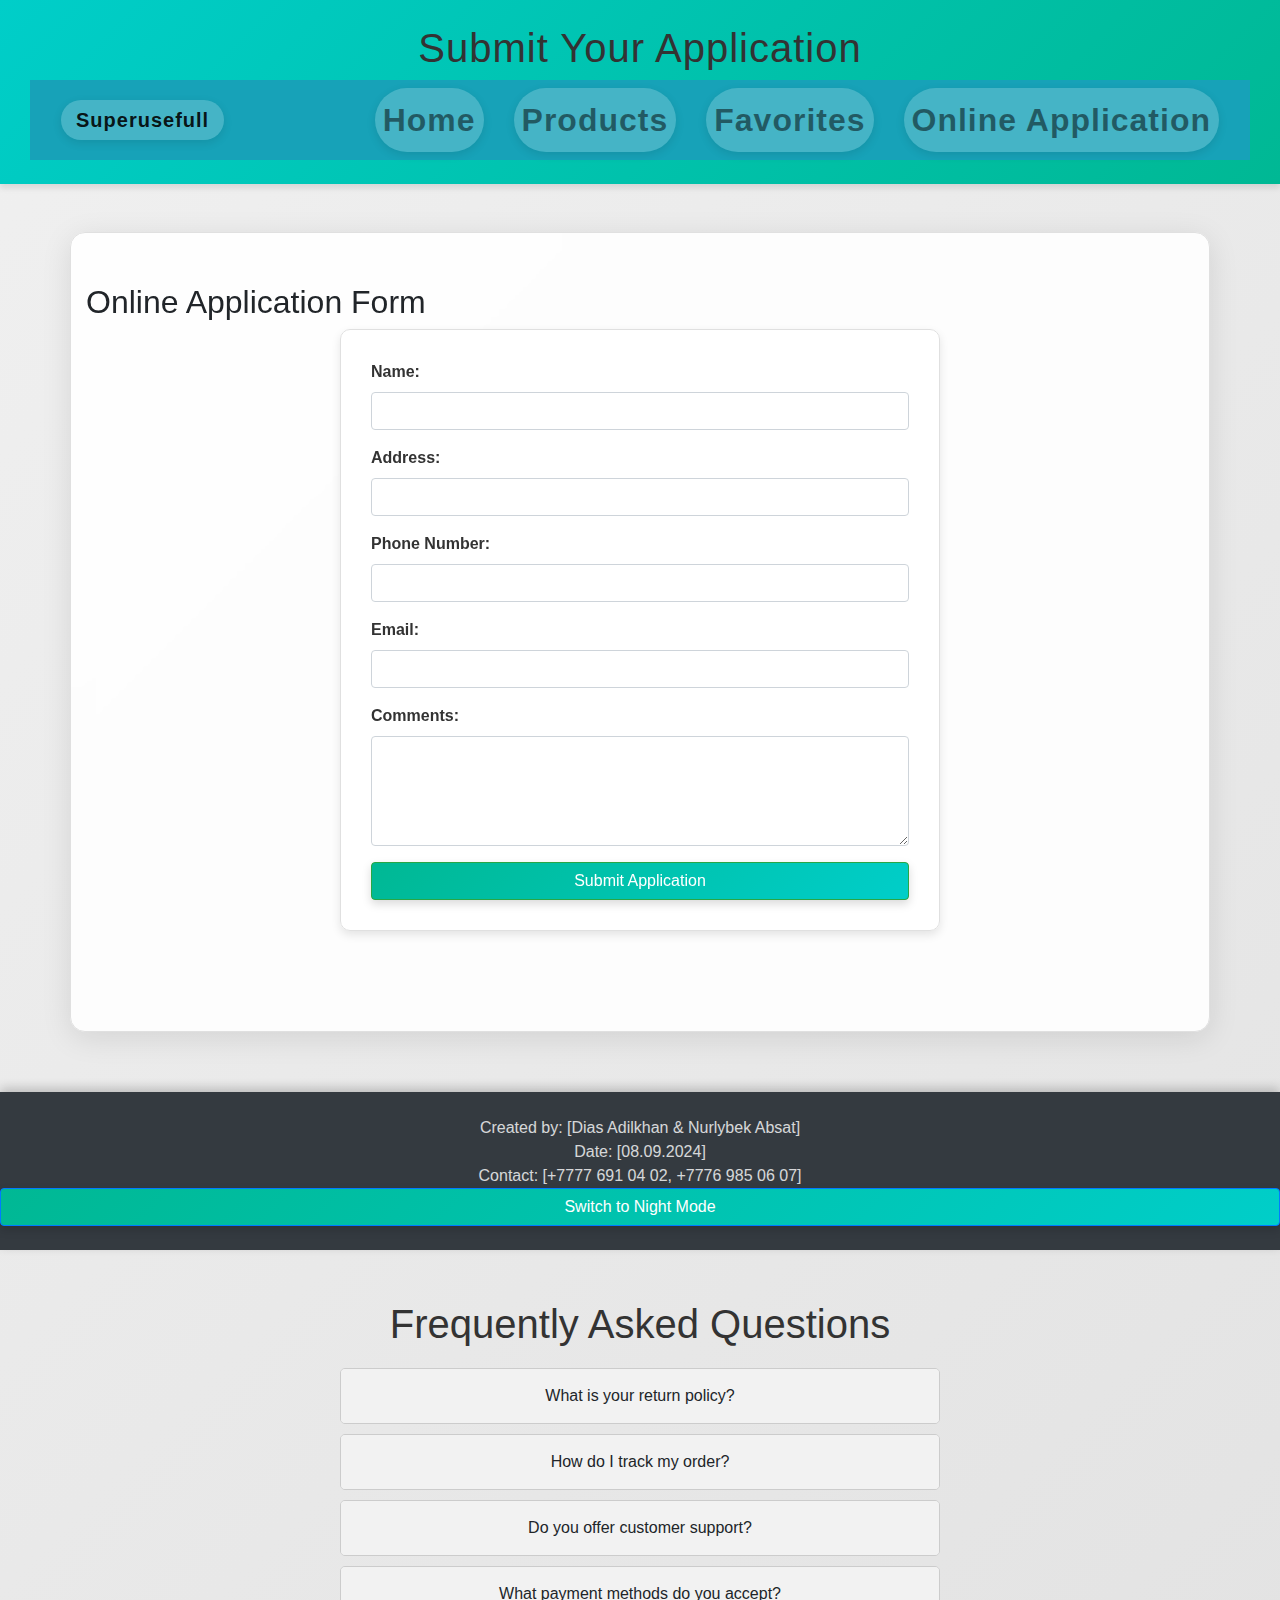
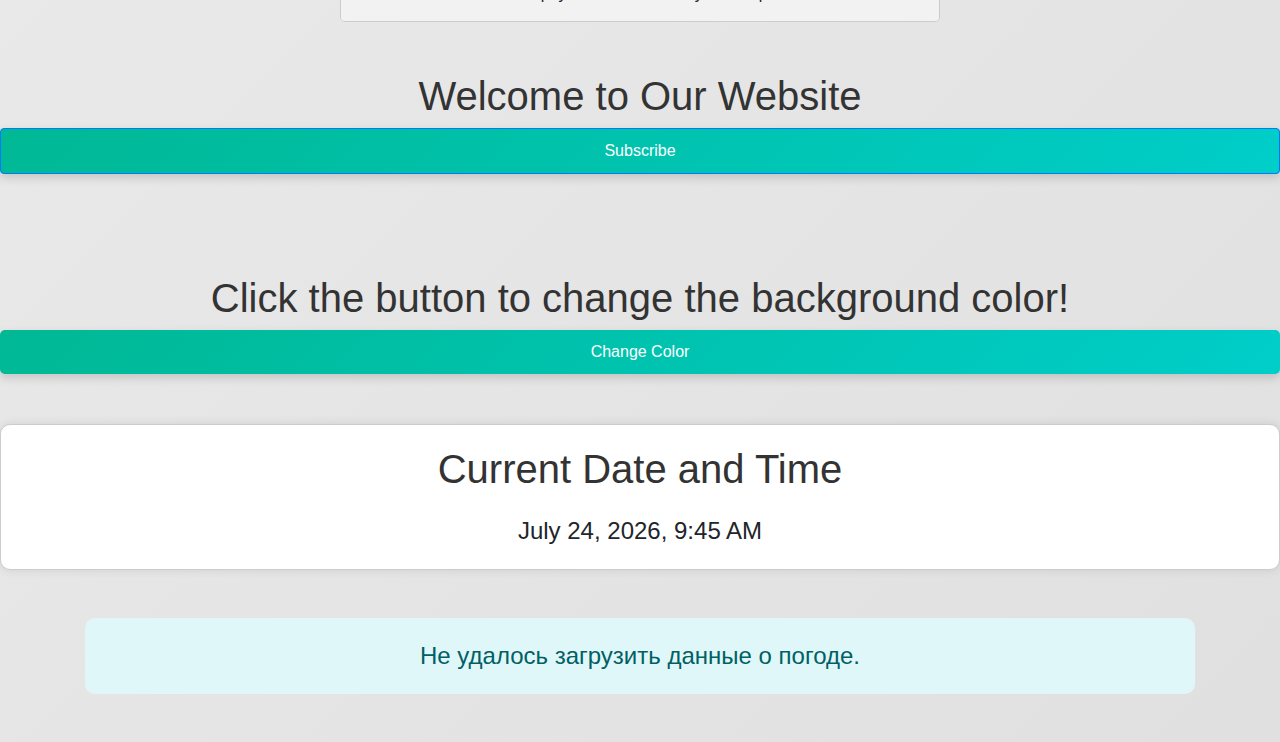
<file: application.html>
<!DOCTYPE html>
<html lang="en">
<head>
    <link rel="stylesheet" href="application.css">
    <link href="https://maxcdn.bootstrapcdn.com/bootstrap/4.5.2/css/bootstrap.min.css" rel="stylesheet">
    <meta charset="UTF-8">
    <meta name="viewport" content="width=device-width, initial-scale=1.0">
    <title>Online Application Form</title>
</head>
<body>
    
   <header class="bg-info text-white text-center py-4">
        <h1>Submit Your Application</h1>
        <nav class="navbar navbar-expand-lg navbar-light bg-info">
            <a class="navbar-brand" href="index.html">Superusefull</a>
            <button class="navbar-toggler" type="button" data-toggle="collapse" data-target="#navbarNav" aria-controls="navbarNav" aria-expanded="false" aria-label="Toggle navigation">
                <span class="navbar-toggler-icon"></span>
            </button>
            <div class="collapse navbar-collapse" id="navbarNav">
                <ul class="navbar-nav ml-auto">
                    <li class="nav-item">
                        <a class="nav-link" href="index.html">Home</a>
                    </li>
                    <li class="nav-item">
                        <a class="nav-link" href="products.html">Products</a>
                    </li>
                    <li class="nav-item">
                        <a class="nav-link" href="favorites.html">Favorites</a>
                    </li>
                    <li class="nav-item">
                        <a class="nav-link" href="application.html">Online Application</a>
                    </li>
                </ul>
            </div>
        </nav>
    </header>

    <main class="container my-5">
        <h2>Online Application Form</h2>
        <form id="contactForm">
            <div class="form-group">
                <label for="name">Name:</label>
                <input type="text" class="form-control" id="name" name="name" required>
            </div>

            <div class="form-group">
                <label for="address">Address:</label>
                <input type="text" class="form-control" id="address" name="address" required>
            </div>

            <div class="form-group">
                <label for="phone">Phone Number:</label>
                <input type="tel" class="form-control" id="phone" name="phone" required>
            </div>

            <div class="form-group">
                <label for="email">Email:</label>
                <input type="email" class="form-control" id="email" name="email" required>
            </div>

            <div class="form-group">
                <label for="comments">Comments:</label>
                <textarea class="form-control" id="comments" name="comments" rows="4"></textarea>
            </div>

            <button type="submit" class="btn btn-success btn-block">Submit Application</button>
        </form>

       
        <div id="formMessage" class="mt-4"></div>
    </main>

    <footer class="bg-dark text-white text-center py-4">
        <p>Created by: [Dias Adilkhan & Nurlybek Absat]</p>
        <p>Date: [08.09.2024]</p>
        <p>Contact: [+7777 691 04 02, +7776 985 06 07]</p>
        <button id="themeToggleButton" class="btn btn-primary">Switch to Night Mode</button>

    </footer>

    <div class="secondCriteria">
        <h1>Frequently Asked Questions</h1>
        <div class="faq">
            <div class="faq-item">
                <div class="faq-question">What is your return policy?</div>
                <div class="faq-answer">Our return policy lasts 30 days...</div>
            </div>
            <div class="faq-item">
                <div class="faq-question">How do I track my order?</div>
                <div class="faq-answer">You can track your order through...</div>
            </div>
            <div class="faq-item">
                <div class="faq-question">Do you offer customer support?</div>
                <div class="faq-answer">Yes, we provide customer support via...</div>
            </div>
            <div class="faq-item">
                <div class="faq-question">What payment methods do you accept?</div>
                <div class="faq-answer">We accept Visa, MasterCard, and PayPal...</div>
            </div>
        </div>
    </div>

    <div class="headThirdCriteria">
        <h1>Welcome to Our Website</h1>
        <div class="text-center">
            <button id="openFormBtn" class="btn btn-primary">Subscribe</button>
        </div>
    </div>

  
    <div id="popupForm" class="popup">
        <div class="popup-content">
            <span class="close-btn">&times;</span>
            <h2>Subscribe to Our Newsletter</h2>
            <form id="subscriptionForm">
                <label for="name">Name:</label>
                <input type="text" id="name" name="name" required>
                
                <label for="email">Email:</label>
                <input type="email" id="email" name="email" required>
                
                <button type="submit">Subscribe</button>
            </form>
        </div>
    </div>

    <div class="fourthCriteria text-center" id="colorContainer">
        <h1>Click the button to change the background color!</h1>
        <button id="colorButton">Change Color</button>
    </div>

    <div class="fifthCriteria">
        <h1>Current Date and Time</h1>
        <div id="dateTime"></div>
    </div>

    <div class="container my-5">
        <div id="weather"></div>
    </div>
    
    
    <script src="script.js"></script>
    <script src="https://code.jquery.com/jquery-3.5.1.slim.min.js"></script>
    <script src="https://cdn.jsdelivr.net/npm/@popperjs/core@2.9.2/dist/umd/popper.min.js"></script>
    <script src="https://stackpath.bootstrapcdn.com/bootstrap/4.5.2/js/bootstrap.min.js"></script>
    <script src="theme.js"></script>
</body>
</html>
</file>
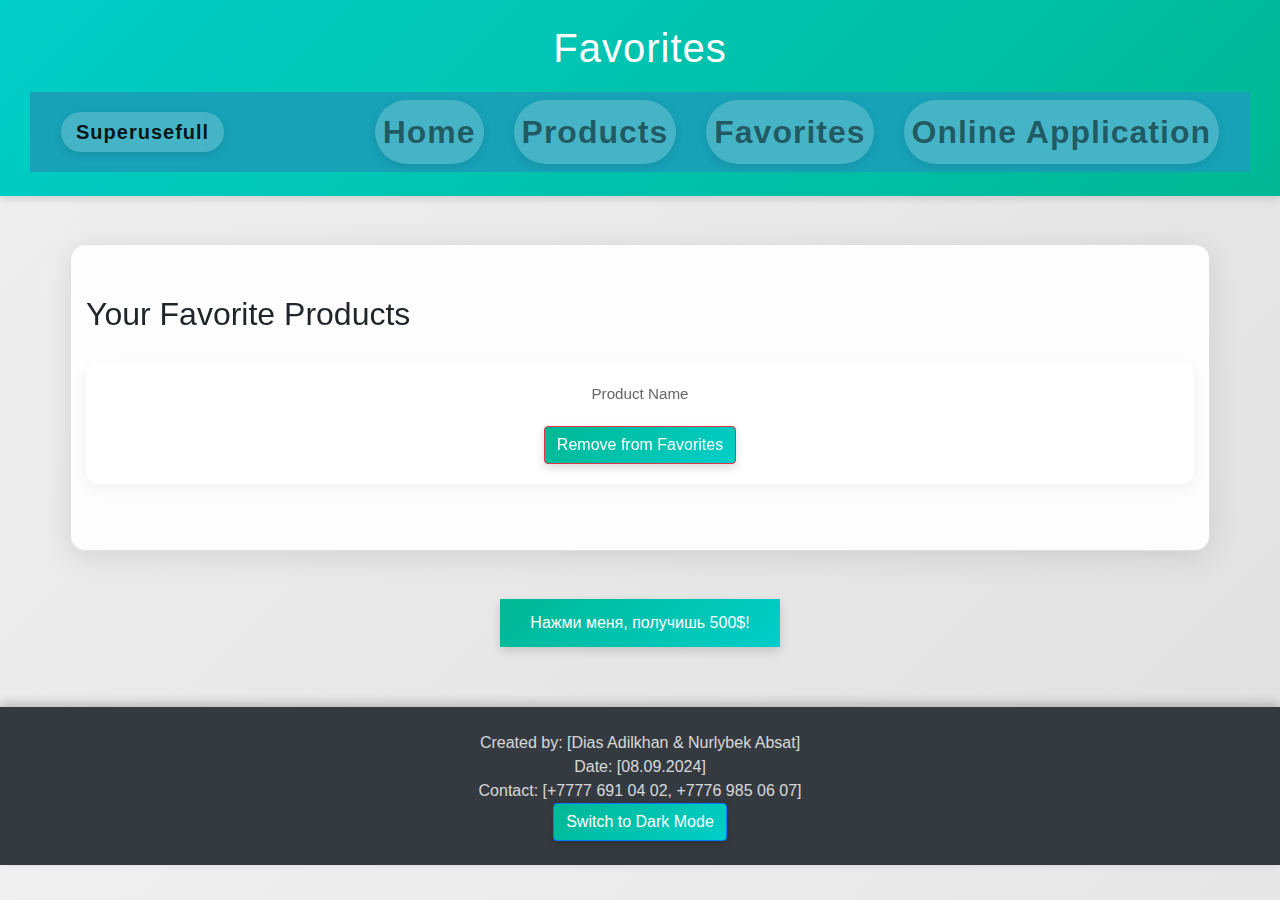
<file: favorites.html>
<!DOCTYPE html>
<html lang="en">
<head>
    <link rel="stylesheet" href="favorites.css">
    <link href="https://maxcdn.bootstrapcdn.com/bootstrap/4.5.2/css/bootstrap.min.css" rel="stylesheet">
    <meta charset="UTF-8">
    <meta name="viewport" content="width=device-width, initial-scale=1.0">
    <title>Favorites</title>
</head>
<body>
    
    <header class="bg-info text-white text-center py-4">
        <h1>Favorites</h1>
        <nav class="navbar navbar-expand-lg navbar-light bg-info">
            <a class="navbar-brand" href="index.html">Superusefull</a>
            <button class="navbar-toggler" type="button" data-toggle="collapse" data-target="#navbarNav" aria-controls="navbarNav" aria-expanded="false" aria-label="Toggle navigation">
                <span class="navbar-toggler-icon"></span>
            </button>
            <div class="collapse navbar-collapse" id="navbarNav">
                <ul class="navbar-nav ml-auto">
                    <li class="nav-item">
                        <a class="nav-link" href="index.html">Home</a>
                    </li>
                    <li class="nav-item">
                        <a class="nav-link" href="products.html">Products</a>
                    </li>
                    <li class="nav-item">
                        <a class="nav-link" href="favorites.html">Favorites</a>
                    </li>
                    <li class="nav-item">
                        <a class="nav-link" href="application.html">Online Application</a>
                    </li>
                </ul>
            </div>
        </nav>
    </header>

    <main class="container my-5">
        <h2>Your Favorite Products</h2>
        <div class="product-list">
            <div class="product-item d-flex justify-content-between align-items-center mb-3">
                <p>Product Name</p>
                <button class="btn btn-danger">Remove from Favorites</button>
            </div>
            <!-- Add more product items as needed -->
        </div>
    </main>
    <div class="text-center">
        <button id="clickButton">Нажми меня, получишь 500$!</button>
        <audio id="soundEffect" src="adjara-gudju.mp3"></audio> <!-- Add the audio element here -->
    </div>
    <footer class="bg-dark text-white text-center py-4">
        <p>Created by: [Dias Adilkhan & Nurlybek Absat]</p>
        <p>Date: [08.09.2024]</p>
        <p>Contact: [+7777 691 04 02, +7776 985 06 07]</p>
        <button id="themeToggleButton" class="btn btn-primary">Switch to Dark Mode</button>

    </footer>
    
    <script>
        document.getElementById('clickButton').addEventListener('click', function() {
            var sound = document.getElementById('soundEffect');
            sound.play();
        });
    </script>

    <script src="https://code.jquery.com/jquery-3.5.1.slim.min.js"></script>
    <script src="https://cdn.jsdelivr.net/npm/@popperjs/core@2.9.2/dist/umd/popper.min.js"></script>
    <script src="https://stackpath.bootstrapcdn.com/bootstrap/4.5.2/js/bootstrap.min.js"></script>
    <script src="theme.js"></script>
</body>
</html>
</file>
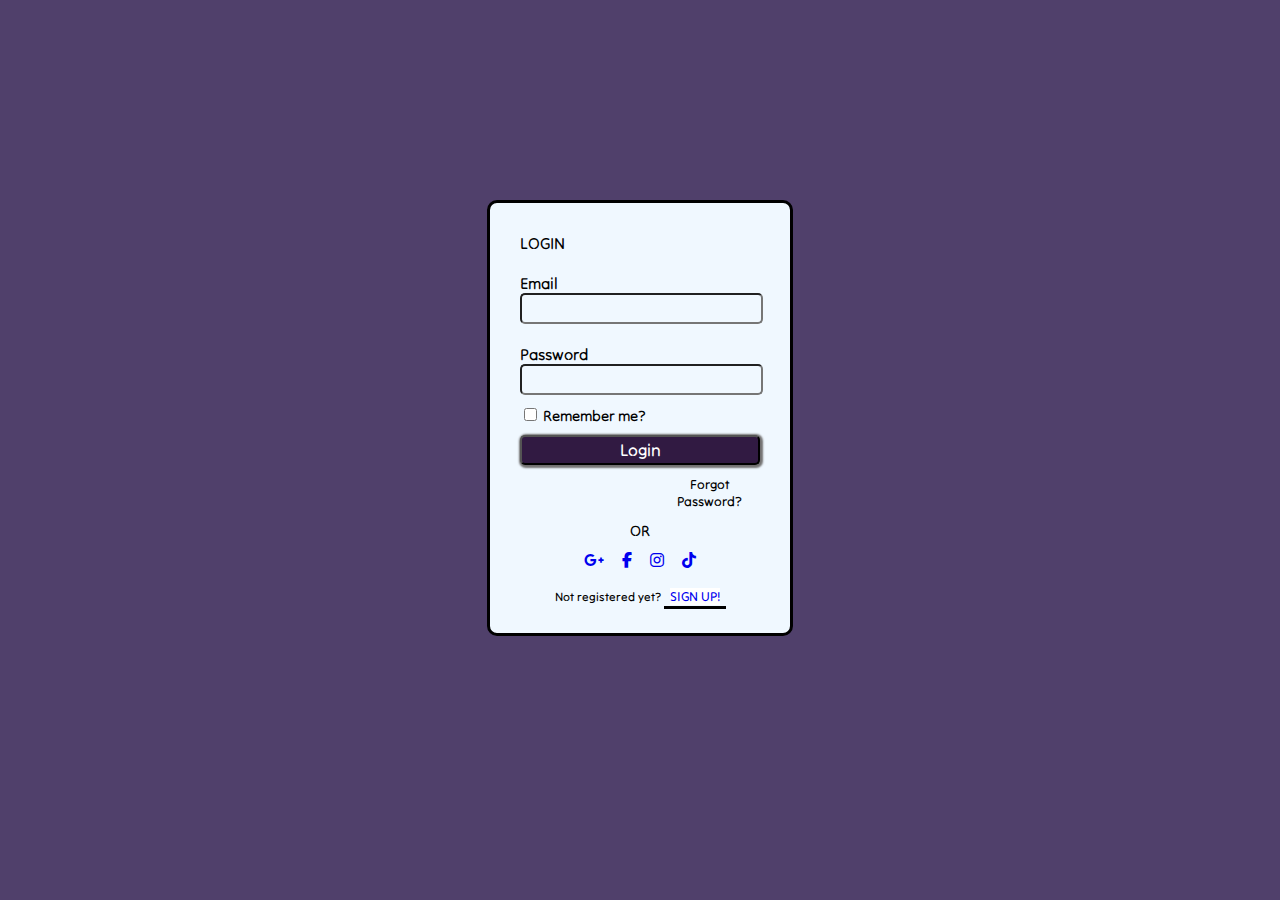
<file: logpage.html>
<!DOCTYPE html>
<html lang="en">
<head>
    <meta charset="UTF-8">
    <meta name="viewport" content="width=device-width, initial-scale=1.0">
    <link rel="stylesheet" href="https://cdnjs.cloudflare.com/ajax/libs/font-awesome/6.4.2/css/all.min.css">
    <link rel="stylesheet" href="logpage.css">
    <title>Login Page</title>
</head>
<body>
    <div class="container">
        <div class="login">LOGIN</div>
        <form id="loginForm" class="dataToLogIn" onsubmit="loginCheck(event);">
            <div class="email">
                <label class="emailText" for="email">Email</label>
                <input type="email" class="emailInput" id="email" name="email" required>
            </div>
            <div class="password">
                <label for="password" class="passwordText">Password</label>
                <input name="password" type="password" id="password" class="passwordInput" required>
            </div>
            <div class="rememberMe">
                <input type="checkbox" id="rememberMe" class="checkboxInput">
                <label for="rememberMe" class="rememberMeText">Remember me?</label>
            </div>
            <button type="submit" class="loginButton" id="logBtn">Login</button>
        </form>
        <button class="forgotPasswordButton">Forgot Password?</button> 
        <span class="orText">OR</span>
        <div class="socialMediaIcons">
            <a href="#" class="icon">
                <i class="fa-brands fa-google-plus-g"></i>
            </a>
            <a href="#" class="icon">
                <i class="fa-brands fa-facebook-f"></i>
            </a>
            <a href="#" class="icon">
                <i class="fa-brands fa-instagram"></i>
            </a>
            <a href="#" class="icon">
                <i class="fa-brands fa-tiktok"></i>
            </a>
        </div>
        <div class="signUp">
            <span class="text">Not registered yet?</span>
            <button class="signUpButton"><a href="../register/registerPage.html" class="signupLink">Sign Up!</a></button>
        </div>
    </div>
    <script src="logpage.js"></script>
    <script src="theme.js"></script>
</body>
</html>
</file>
<file: application.css>
/* Основные стили для сайта */
body {
    font-family: 'Roboto', sans-serif;
    margin: 0;
    padding: 0;
    background: linear-gradient(135deg, #f0f0f0, #e0e0e0);
    color: #333;
    line-height: 1.6;
    animation: fadeIn 1s ease-in;
}

@keyframes fadeIn {
    0% { opacity: 0; }
    100% { opacity: 1; }
}

header {
    background: linear-gradient(135deg, #00b894, #00cec9);
    color: white;
    padding: 30px;
    text-align: center;
    box-shadow: 0 4px 6px rgba(0, 0, 0, 0.1);
    font-size: 2rem;
    letter-spacing: 1px;
    transition: background 0.3s ease;
}

header:hover {
    background: linear-gradient(135deg, #00cec9, #00b894);
}

nav a {
    margin: 0 15px;
    color: white;
    text-decoration: none;
    font-weight: bold;
    padding: 10px 15px;
    border-radius: 50px;
    background-color: rgba(255, 255, 255, 0.2);
    transition: background-color 0.4s ease, color 0.3s ease;
    box-shadow: 0 3px 10px rgba(0, 0, 0, 0.1);
}

nav a:hover {
    background-color: #00cec9;
    color: white;
    transform: scale(1.05);
}

main {
    padding: 50px 20px;
    max-width: 1000px;
    margin: 30px auto;
    background: rgba(255, 255, 255, 0.9);
    box-shadow: 0 6px 30px rgba(0, 0, 0, 0.1);
    border-radius: 15px;
    backdrop-filter: blur(10px);
    border: 1px solid #e0e0e0;
    animation: fadeInUp 1s ease-in-out;
}

@keyframes fadeInUp {
    0% { opacity: 0; transform: translateY(20px); }
    100% { opacity: 1; transform: translateY(0); }
}

form {
    background-color: rgba(255, 255, 255, 0.9);
    padding: 30px;
    border-radius: 10px;
    box-shadow: 0 4px 10px rgba(0, 0, 0, 0.1);
    max-width: 600px;
    margin: 0 auto 50px;
    backdrop-filter: blur(10px);
    border: 1px solid #e0e0e0;
}

label {
    font-weight: bold;
    margin-bottom: 8px;
    display: block;
    color: #333;
}

input, textarea {
    width: 100%;
    padding: 12px;
    margin-bottom: 20px;
    border: 1px solid #ddd;
    border-radius: 5px;
    font-size: 1rem;
}

button {
    background: linear-gradient(135deg, #00b894, #00cec9);
    color: white;
    padding: 12px 30px;
    border: none;
    border-radius: 50px;
    cursor: pointer;
    font-size: 1rem;
    transition: background-color 0.3s ease, box-shadow 0.3s ease;
    box-shadow: 0 4px 10px rgba(0, 0, 0, 0.15);
    width: 100%;
}

button:hover {
    background-color: #009a74;
    box-shadow: 0 8px 20px rgba(0, 0, 0, 0.15);
}

footer {
    background-color: #333;
    color: white;
    text-align: center;
    padding: 40px 0;
    font-size: 1rem;
    margin-top: 60px;
    box-shadow: 0 -4px 10px rgba(0, 0, 0, 0.2);
}

footer p {
    margin: 0;
    opacity: 0.8;
    transition: opacity 0.3s ease;
}

footer p:hover {
    opacity: 1;
}

.secondCriteria {
    max-width: 600px;
    margin: 0 auto;
}

h1 {
    text-align: center;
    color: #333;
}

.faq {
    margin-top: 20px;
}

.faq-item {
    border: 1px solid #ccc;
    border-radius: 5px;
    margin-bottom: 10px;
    overflow: hidden;
}

.faq-question {
    background-color: #f2f2f2;
    padding: 15px;
    cursor: pointer;
    transition: background-color 0.3s ease;
}

.faq-question:hover {
    background-color: #e0e0e0;
}

.faq-answer {
    padding: 0 15px;
    height: 0;
    overflow: hidden;
    transition: height 0.3s ease;
    background-color: #fff;
}

.secondCriteria {
    margin-top: 50px;
    text-align: center;
    margin-bottom: 50px;
}

.headThirdContainer {
    text-align: center;
    margin-bottom: 50px;
}

.popup-content button, #openFormBtn {
    padding: 10px 20px;
    font-size: 16px;
    margin: auto;
    cursor: pointer;
}

.popup {
    display: none;
    position: fixed;
    z-index: 1000;
    left: 0;
    top: 0;
    width: 100%;
    height: 100%;
    background-color: rgba(0, 0, 0, 0.5);
}

.popup-content {
    background-color: white;
    margin: 15% auto;
    padding: 20px;
    border: 1px solid #ccc;
    width: 300px;
    border-radius: 5px;
    position: relative;
}

.close-btn {
    position: absolute;
    top: 10px;
    right: 15px;
    font-size: 20px;
    cursor: pointer;
}

.fourthCriteria {
    margin-top: 100px;
}

.fourthCriteria button {
    padding: 10px 20px;
    font-size: 16px;
    background-color: #4CAF50;
    color: white;
    border: none;
    cursor: pointer;
    border-radius: 5px;
    transition: background-color 0.3s ease;
}

.fourthCriteria button:hover {
    background-color: #45a049;
}

.fifthCriteria {
    margin-top: 50px;
    text-align: center;
    padding: 20px;
    background-color: #fff;
    border: 1px solid #ccc;
    border-radius: 10px;
    box-shadow: 0 0 10px rgba(0, 0, 0, 0.1);
}

#dateTime {
    font-size: 24px;
    margin-top: 20px;
}

/* Темная тема */
body.dark-mode {
    background: linear-gradient(135deg, #2c2c2c, #1a1a1a);
    color: #ddd;
}

nav.dark-mode a {
    color: #ddd;
    background-color: rgba(255, 255, 255, 0.1);
}

nav.dark-mode a:hover {
    background-color: #444444;
    color: #ffffff;
}

main.dark-mode {
    background: rgba(50, 50, 50, 0.9);
    box-shadow: 0 6px 30px rgba(0, 0, 0, 0.5);
    border: 1px solid #555;
}

form.dark-mode {
    background-color: #333;
    color: #ddd;
    box-shadow: 0 4px 10px rgba(0, 0, 0, 0.3);
}

label.dark-mode {
    font-weight: bold;
    margin-bottom: 8px;
    display: block;
    color: #ffffff;
}

input.dark-mode, select.dark-mode, textarea.dark-mode {
    background-color: #444;
    border: 1px solid #666;
    color: #ddd;
}

button.dark-mode {
    background: linear-gradient(135deg, #444444, #555555);
}

button.dark-mode:hover {
    background-color: #333333;
}

footer.dark-mode {
    background-color: #1a1a1a;
}

footer.dark-mode p {
    color: #bbb;
}

h1.dark-mode {
    color: #ffffff;
}

p.dark-mode {
        color: #ffffff;
}

.faq-question.dark-mode {
    background-color: #333;
}

.faq-answer.dark-mode {
    background-color: #333;
}

.fifthCriteria.dark-mode {
    background-color: #333;
}

#weather {
    background-color: #e0f7fa;
    color: #006064;
    padding: 20px;
    text-align: center;
    font-size: 24px;
    border-radius: 10px;
    margin-top: 20px;
    transition: opacity 1s ease-in-out;
    opacity: 0;
}

#weather.loaded {
    opacity: 1;
}

#weather img {
    width: 100px;
    vertical-align: middle;
}

/* Медиазапросы для мобильных устройств */
@media (max-width: 768px) {
    #weather {
        font-size: 18px;
        padding: 15px;
    }

    #weather img {
        width: 80px;
    }
}
</file>
<file: favorites.css>
body {
    font-family: 'Roboto', sans-serif;
    margin: 0;
    padding: 0;
    background: linear-gradient(135deg, #f0f0f0, #e0e0e0);
    color: #333;
    line-height: 1.6;
    animation: fadeIn 1s ease-in;
}

@keyframes fadeIn {
    0% { opacity: 0; }
    100% { opacity: 1; }
}

header {
    background: linear-gradient(135deg, #00b894, #00cec9); /* Updated gradient */
    color: white;
    padding: 30px;
    text-align: center;
    box-shadow: 0 4px 6px rgba(0, 0, 0, 0.1);
    font-size: 2rem;
    letter-spacing: 1px;
    transition: background 0.3s ease;
}

header:hover {
    background: linear-gradient(135deg, #00cec9, #00b894); /* Hover effect consistent with style 1 */
}

nav {
    text-align: center;
    margin-top: 20px;
}

nav a {
    margin: 0 15px;
    color: white; /* Adjusted to match style 1 */
    text-decoration: none;
    font-weight: bold;
    padding: 10px 15px;
    border-radius: 50px;
    background-color: rgba(255, 255, 255, 0.2);
    transition: background-color 0.4s ease, color 0.3s ease;
    box-shadow: 0 3px 10px rgba(0, 0, 0, 0.1);
}

nav a:hover {
    background-color: #00cec9;
    color: #ffffff;
    transform: scale(1.05);
}

main {
    padding: 50px 20px;
    max-width: 1000px;
    margin: 30px auto;
    background: rgba(255, 255, 255, 0.9);
    box-shadow: 0 6px 30px rgba(0, 0, 0, 0.1);
    border-radius: 15px;
    backdrop-filter: blur(10px);
    border: 1px solid #e0e0e0;
    animation: fadeInUp 1s ease-in-out;
}

@keyframes fadeInUp {
    0% { opacity: 0; transform: translateY(20px); }
    100% { opacity: 1; transform: translateY(0); }
}

.product-list {
    display: grid;
    grid-template-columns: repeat(auto-fit, minmax(260px, 1fr));
    gap: 30px;
    margin-top: 30px;
}

.product-item {
    background-color: #ffffff;
    padding: 20px;
    border-radius: 12px;
    box-shadow: 0 4px 15px rgba(0, 0, 0, 0.05);
    transition: transform 0.3s ease, box-shadow 0.3s ease;
    display: flex;
    flex-direction: column;
    align-items: center;
    text-align: center;
    position: relative;
}

.product-item::before {
    content: '';
    position: absolute;
    top: 0;
    left: 0;
    right: 0;
    bottom: 0;
    border-radius: 12px;
    background: linear-gradient(135deg, rgba(0, 206, 201, 0.1), rgba(45, 52, 54, 0.1));
    opacity: 0;
    transition: opacity 0.4s ease;
}

.product-item:hover::before {
    opacity: 1;
}

.product-item:hover {
    transform: translateY(-10px);
    box-shadow: 0 10px 25px rgba(0, 0, 0, 0.1);
}

.product-item h3 {
    margin-bottom: 15px;
    font-size: 1.4rem;
    transition: color 0.3s ease;
}

.product-item h3:hover {
    color: #00cec9;
}

.product-item p {
    font-size: 0.95rem;
    color: #666;
    margin-bottom: 20px;
}

button {
    background: linear-gradient(135deg, #00b894, #00cec9);
    color: #ffffff;
    padding: 12px 30px;
    border: none;
    border-radius: 50px;
    font-size: 1rem;
    cursor: pointer;
    transition: background-color 0.3s ease, box-shadow 0.3s ease;
    box-shadow: 0 4px 10px rgba(0, 0, 0, 0.15);
}

button:hover {
    background-color: #009688;
    box-shadow: 0 8px 20px rgba(0, 0, 0, 0.15);
}

footer {
    background-color: #333;
    color: white;
    text-align: center;
    padding: 40px 0;
    font-size: 1rem;
    margin-top: 60px;
    box-shadow: 0 -4px 10px rgba(0, 0, 0, 0.2);
}

footer p {
    margin: 0;
    opacity: 0.8;
    transition: opacity 0.3s ease;
}

footer p:hover {
    opacity: 1;
}

/* Темная тема */
body.dark-mode {
    background: linear-gradient(135deg, #2c2c2c, #1a1a1a);
    color: #ddd;
}

nav.dark-mode a {
    color: #ddd;
    background-color: rgba(255, 255, 255, 0.1);
}

nav.dark-mode a:hover {
    background-color: #444444;
    color: #ffffff;
}

main.dark-mode {
    background: rgba(50, 50, 50, 0.9);
    box-shadow: 0 6px 30px rgba(0, 0, 0, 0.5);
    border: 1px solid #555;
}

form.dark-mode {
    background-color: #333;
    color: #ddd;
    box-shadow: 0 4px 10px rgba(0, 0, 0, 0.3);
}

label.dark-mode {
    font-weight: bold;
    margin-bottom: 8px;
    display: block;
    color: #ffffff;
}

input.dark-mode, select.dark-mode, textarea.dark-mode {
    background-color: #444;
    border: 1px solid #666;
    color: #ddd;
}

button.dark-mode {
    background: linear-gradient(135deg, #444444, #555555);
}

button.dark-mode:hover {
    background-color: #333333;
}

footer.dark-mode {
    background-color: #1a1a1a;
}

footer.dark-mode p {
    color: #bbb;
}

h1, h2.dark-mode {
    color: #ffffff;
}

p.dark-mode {
        color: #ffffff;
}

.product-item .dark-mode{
    background-color: #333;
}
</file>
<file: logpage.css>
@import url('https://fonts.googleapis.com/css2?family=Tilt+Neon&display=swap');

* {
    font-family: 'Tilt Neon', sans-serif;
    background-color: #50406b;
}


.container {
    margin: 200px auto;
    border: solid;
    display: flex;
    flex-direction: column;
    height: 430px;
    width: 300px;
    border-radius: 10px;
}

.signUpButton, .signUp, .text, .icon, .socialMediaIcons, .orText, .container, .login, .email, .password, .rememberMe, .loginButton, .forgotPasswordButton, .dataToLogIn, .emailInput, .passwordInput, .rememberMeText, .emailText, .passwordText {
    background-color: aliceblue;
}

.email {
    display: flex;
    flex-direction: column;
}

.emailText {
    margin-left: 30px;
    margin-top: 20px;
}

.password {
    display: flex;
    flex-direction: column;
}

.passwordText {
    margin-left: 30px;
    margin-top: 20px;
}

.passwordInput {
    border-radius: 5px;
    width: 235px;
    height: 25px;
    margin-left: 30px;
}

.emailInput {
    border-radius: 5px;
    width: 235px;
    margin-left: 30px;
    height: 25px;
}

.rememberMe {
    margin-left: 30px;
    margin-top: 10px;
}

.rememberMeText {
    font-size: 15px;
    font-weight: 5px;
}

.loginButton {
    border-radius: 5px;
    width: 240px;
    justify-content: center;
    margin-top: 10px;
    cursor: pointer;
    margin-left: 30px;
    height: 30px;
    font-size: 17px;
    background-color: #311a42;
    box-shadow: 1px 1px 2px 2px rgb(114, 113, 113);
    color: #fff;
}

.loginButton:hover {
    background-color: #201730;
}

.loginButton:active {
    transform: translateY(2px);
}

.forgotPasswordButton {
    margin-left: 160px;
    width: 118px;
    display: flex;
    flex-direction: row;
    border: none;
    cursor: pointer;
    box-shadow: black;
    margin-top: 10px;
}

.login {
    margin-left: 30px;
    margin-top: 30px;
}

.orText {
    text-align: center;
    margin-top: 10px;
    font-size: 15px;
}

.socialMediaIcons {
    margin-top: 10px;
    text-align: center;
}

.fa-google-plus-g, .fa-facebook-f, .fa-instagram, .fa-tiktok {
    background-color: aliceblue;
}

.fa-facebook-f, .fa-instagram, .fa-tiktok {
    margin-left: 15px;
}

.signUp {
    margin-top: 15px;
    text-align: center;
}

.text {
    font-size: 12px;
}

.signUpButton {
    cursor: pointer;
    width: 62px;
    font-size: 13px;
    text-transform: uppercase;
    border: none;
    border-bottom-style: solid;
}
.signupLink {
    background-color: #fff;
}

.indexBtn {
    color: #fff;
    background-color: #311a42;
}

.indexBtn:hover {
    background-color: #201730;
}

a {
    text-decoration: none;
}

/* Темная тема */
body.dark-mode {
    background: linear-gradient(135deg, #2c2c2c, #1a1a1a);
    color: #ddd;
}

nav.dark-mode a {
    color: #ddd;
    background-color: rgba(255, 255, 255, 0.1);
}

nav.dark-mode a:hover {
    background-color: #444444;
    color: #ffffff;
}

main.dark-mode {
    background: rgba(50, 50, 50, 0.9);
    box-shadow: 0 6px 30px rgba(0, 0, 0, 0.5);
    border: 1px solid #555;
}

form.dark-mode {
    background-color: #333;
    color: #ddd;
    box-shadow: 0 4px 10px rgba(0, 0, 0, 0.3);
}

label.dark-mode {
    font-weight: bold;
    margin-bottom: 8px;
    display: block;
    color: #ffffff;
}

input.dark-mode, select.dark-mode, textarea.dark-mode {
    background-color: #444;
    border: 1px solid #666;
    color: #ddd;
}

button.dark-mode {
    background: linear-gradient(135deg, #444444, #555555);
}

button.dark-mode:hover {
    background-color: #333333;
}

footer.dark-mode {
    background-color: #1a1a1a;
}

footer.dark-mode p {
    color: #bbb;
}

h1, h2.dark-mode {
    color: #ffffff;
}

p.dark-mode {
        color: #ffffff;
}
</file>
